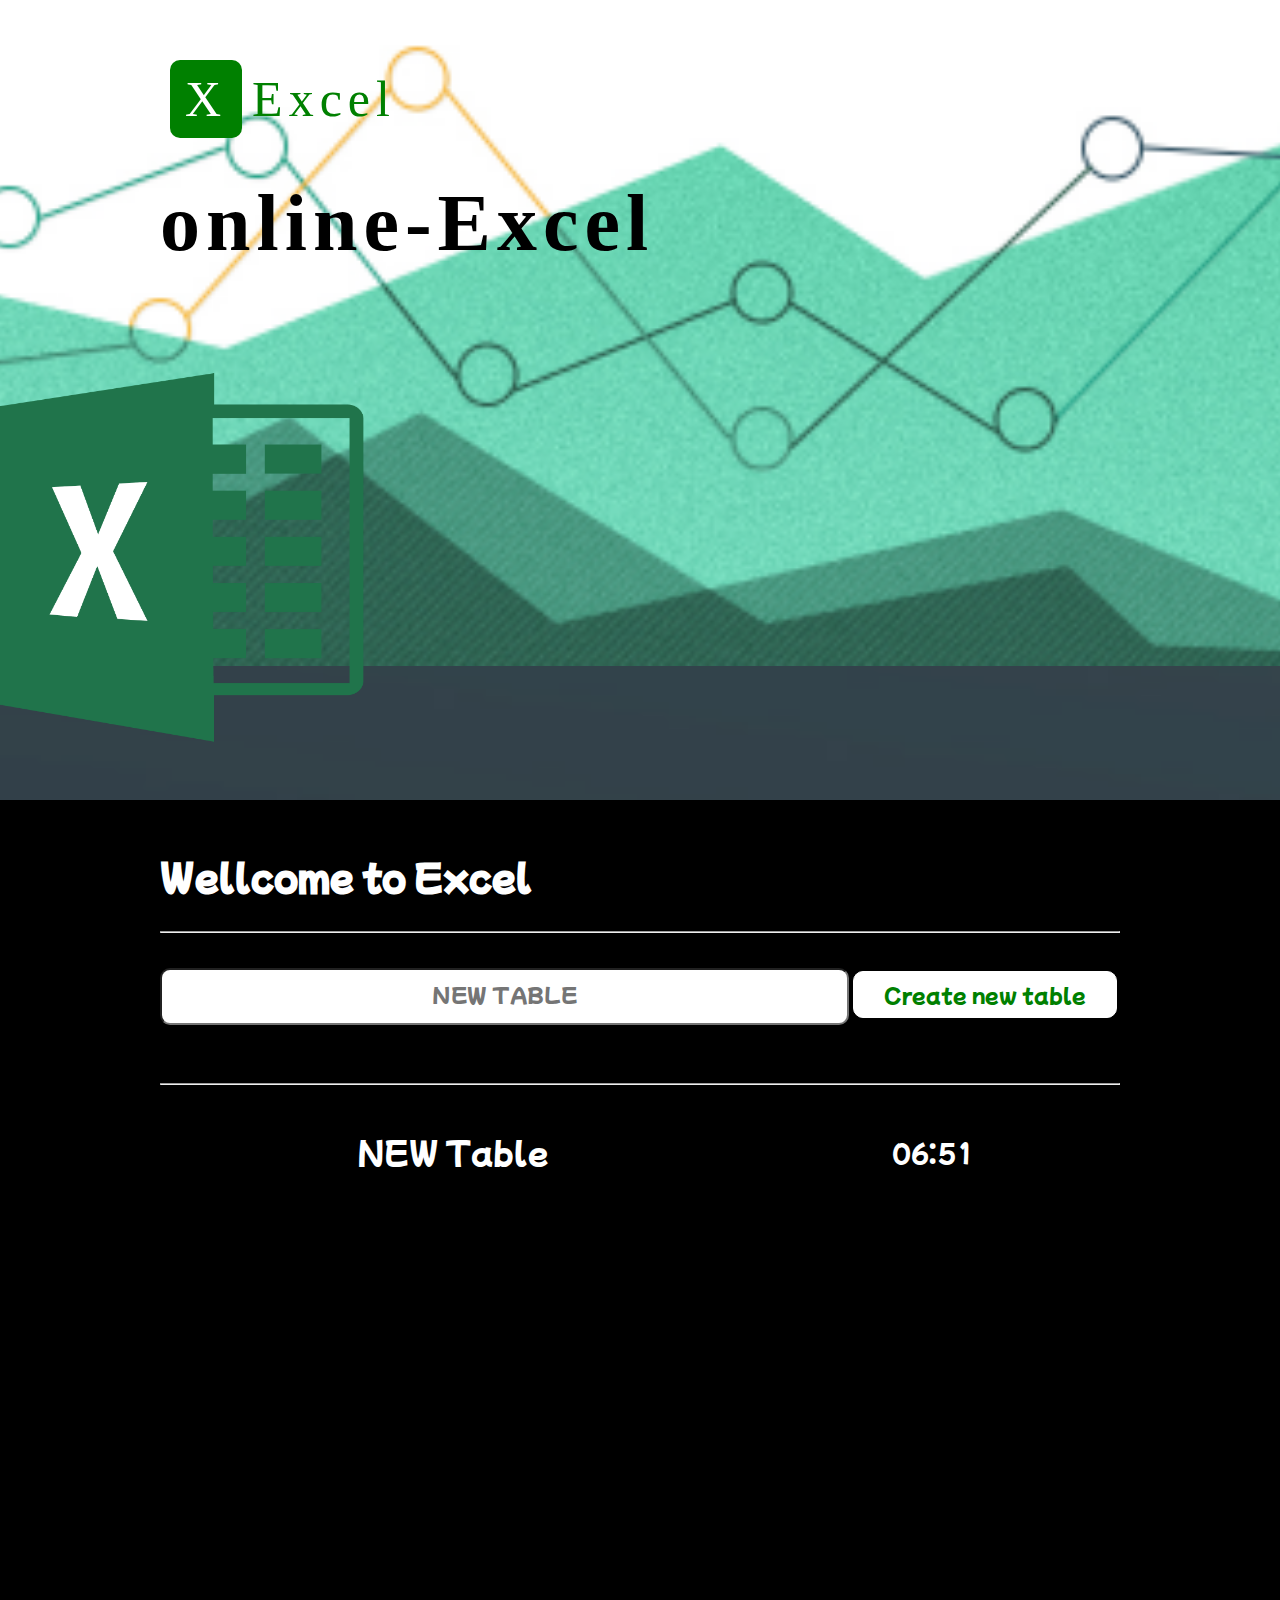
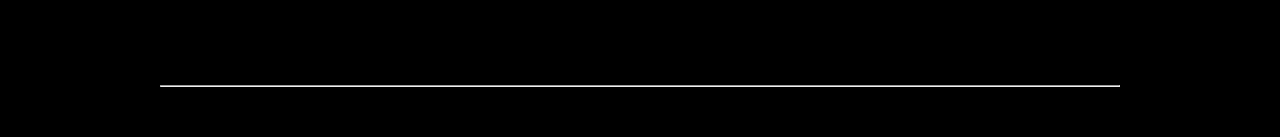
<file: index.html>
<!DOCTYPE html>
<html lang="en">
<head>
    <meta charset="UTF-8">
    <meta http-equiv="X-UA-Compatible" content="IE=edge">
    <link rel="stylesheet" href="./style.css">
    <meta name="viewport" content="width=device-width, initial-scale=1.0">
    <title>Home</title>
</head>
<body>
    <div class="wraper">
        <div class="paral">
            <div class="paral_inner">
                <div class="conteiner_paral">
                    <div class="paral_text">Excel</div>
                    <h1 class="paral_text_h">online-Excel</h1>
                </div>
                <div class="paral_img">
                    <div class="paral_img_item">
                        <div class="img_fon_1"></div>
                    </div>
                    <div class="paral_img_item">
                        <div class="img_fon_2"></div>
                    </div>
                    <div class="paral_img_item">
                        <div class="img_fon_3"></div>
                    </div>
                </div>
            </div>
        </div>
        <div class="content">
            <div class="conteiner_paral">
                <h2 class="text_content">Wellcome to Excel</h2>
                <div class="content_text">
                    <hr>
                    <div class="ancher">
                        <input placeholder="NEW TABLE" class="text_T" type="text">
                        <!-- <a href="###" class="create">Create new table</a> -->
                        <button class="create">Create new table</button>
                    </div>
                    <hr>
                    <div class="new_table">
                        <div class="ancher_2">
                            <p class="table">NEW Table</p>
                            <div id="time"></div>
                        </div>
                        <div class="spisok">
                            <div class="new">
                                <!-- <li class="del1">Table new<a href="###" class="delete"><div class="hrestick"></div></a><div id="time"></div></li>
                                <li class="del">Table new<a href="###" class="delete"><div class="hrestick"></div></a><div id="time1"></div></li>
                                <li class="del">Table new<a href="###" class="delete"><div class="hrestick"></div></a><div id="time2"></div></li>
                                <li class="del">Table new<a href="###" class="delete"><div class="hrestick"></div></a><div id="time3"></div></li> -->
                                </div>
                        </div>
                        <hr>
                    </div>
                        
                </div>
            </div>

        </div>
    </div>
    






    <script src="https://code.jquery.com/jquery-3.4.1.min.js"></script>
    <script src="./script.js"></script>
</body>
</html>
</file>
<file: style.css>
@import url('https://fonts.googleapis.com/css2?family=Mochiy+Pop+P+One&display=swap');
*{
    margin: 0;
    padding: 0;
    box-sizing: border-box;
}
.wraper {
    min-width: 100%;
}
.conteiner_paral{
    max-width: 1000px;
    margin: 0 auto;
    padding: 50px 20px;
    position: relative;
    z-index: 2;


}
.paral {
    min-height: 100px;
}
.paral_inner {
    position: fixed;
    width: 100%;
    height: 100%;
    top: 0;
    left: 0;

}
.paral_text{
    color: green;
    display: flex;
    font-size: 50px;
    letter-spacing: 6px;
    margin: 0px 0px 30px 0px;
    align-items: center;
}
.paral_text::before{
    content: "X";
    padding: 10px 15px;
    background-color: green;
    color: white;
    margin: 10px;
    border-radius: 10px;
}
.paral_text_h {
    font-size: 80px;
    letter-spacing: 6px;
}
.paral_img {
    position: absolute;
    top: -10%;
    left: -10%;
    width: 120%;
    height: 120%;
    z-index: 1;

}
.paral_img_item  {
    position: absolute;
    width: 100%;
    height: 100%;
    left: 0;
    top: 0;

}
.img_fon_1, .img_fon_2, .img_fon_3{
    position: absolute;
    width: 100%;
    height: 100%;
    left: 0;
}
.img_fon_1{
    background: url(./img/photoeditorsdk-export.png) top / cover no-repeat;
    top: -30%;
}
.img_fon_2{
    background: url(./img/photoeditorsdk-export\ \(1\).png) top / cover no-repeat;
    top: 70%;
    z-index: 2;
}
.img_fon_3{
    background: url(./img/Excel.png) top / cover no-repeat;
    width: 40%;
    height: 40%;
    top: 40%;
    z-index: 3;
}
.content {
    background-color: black;
    position: relative;
    z-index: 2;
    margin-top: 700px;
}
.content::before{
    content: "";
    position: absolute;
    top: 0;
    left: 0;
    width: 100%;
    height: 300px;
    transform: translate(0px -100px);
    background: linear-gradient(180deg, rgba(0, 0, 0, 0.918));
}
.text_content {
    color: white;
    font-size: 35px;
    margin-bottom: 30px;
    font-family: 'Mochiy Pop P One', sans-serif;
}
.content_text {
    color: white;
    font-size: 16px;
    line-height: 25px;
}
.ancher {
    width: 100%;
    height: 150px;
    padding-top: 35px;
}
.ancher .text_T{
    padding: 15px 210px;
    border-radius: 10px;
    font-size: 20px;

}
.ancher .text_T::placeholder{
    line-height: 25px;
    font-size: 20px;
    text-align: center;
    font-family: 'Mochiy Pop P One', sans-serif;
}
.linew {
    color: black;
    background-color: white;
    border-radius: 10px;
    width: 100%;
    height: 50px;
    margin-bottom: 10px;
    display: flex;
    justify-content: space-around;
    align-items: center;

}
.info {
    color: white;
    width: 600px;
    height: 20px;
    /* border: 1px solid rgb(7, 7, 7); */
    position: relative;

}
.info_cr::after {
    content: "NEW TABLE";
    text-align: center;
    width: 200px;
    height: 100%;
    margin-left: 100px;
    color: black;
    font-family: 'Mochiy Pop P One', sans-serif;
}
.text_text{
    width: 200px;
    text-align: center;
}
.text_text a{
    text-decoration: none;
    color: green;
    font-size: 20px;
    font-family: 'Mochiy Pop P One', sans-serif;
}
.del{
    padding: 5px 10px;
    background-color: red;
    color: white;
    position: absolute;
    top: -5px;
    right: 10px;
    font-family: 'Mochiy Pop P One', sans-serif;
}
.ancher .create {
    color: green;
    font-size: 20px;
    line-height: 25px;
    padding: 10px 30px;
    border-radius: 10px;
    border: 1px solid white;
    background-color: white;
    font-family: 'Mochiy Pop P One', sans-serif;
}
.new_table{
    width: 100%;
    height: 100%;
}
.ancher_2{
    width: 100%;
    height: 100px;
    padding-top: 35px;
    display: flex;
    justify-content: space-around;
    align-items: center;
}
.ancher_2 p{
    color: rgb(255, 255, 255);
    line-height: 25px;
    font-size: 30px;
    padding: 10px 50px;
    font-family: 'Mochiy Pop P One', sans-serif;

}
.spisok {
    width: 100%;
    height: 500px;
    padding: 35px;
}
.spisok ol li{
    margin-left: 20px;
    display: flex;
    margin-bottom: 20px;
    font-size: 25px;
    border: 1px solid white;
    background-color: rgb(7, 7, 7);
    padding: 20px 30px;

}
.hrestick{
    z-index: 10;
    position: relative;
    width: 20px;
    height: 20px;
    margin-left: 500px;
}

#time{
    color: rgb(255, 255, 255);
    font-size: 25px;
    font-family: 'Mochiy Pop P One', sans-serif;
 }
.del{
     transition: all 1s linear;
}
.del.del_del{
    transform: scale(0);
    /* display: none; */
}
</file>
